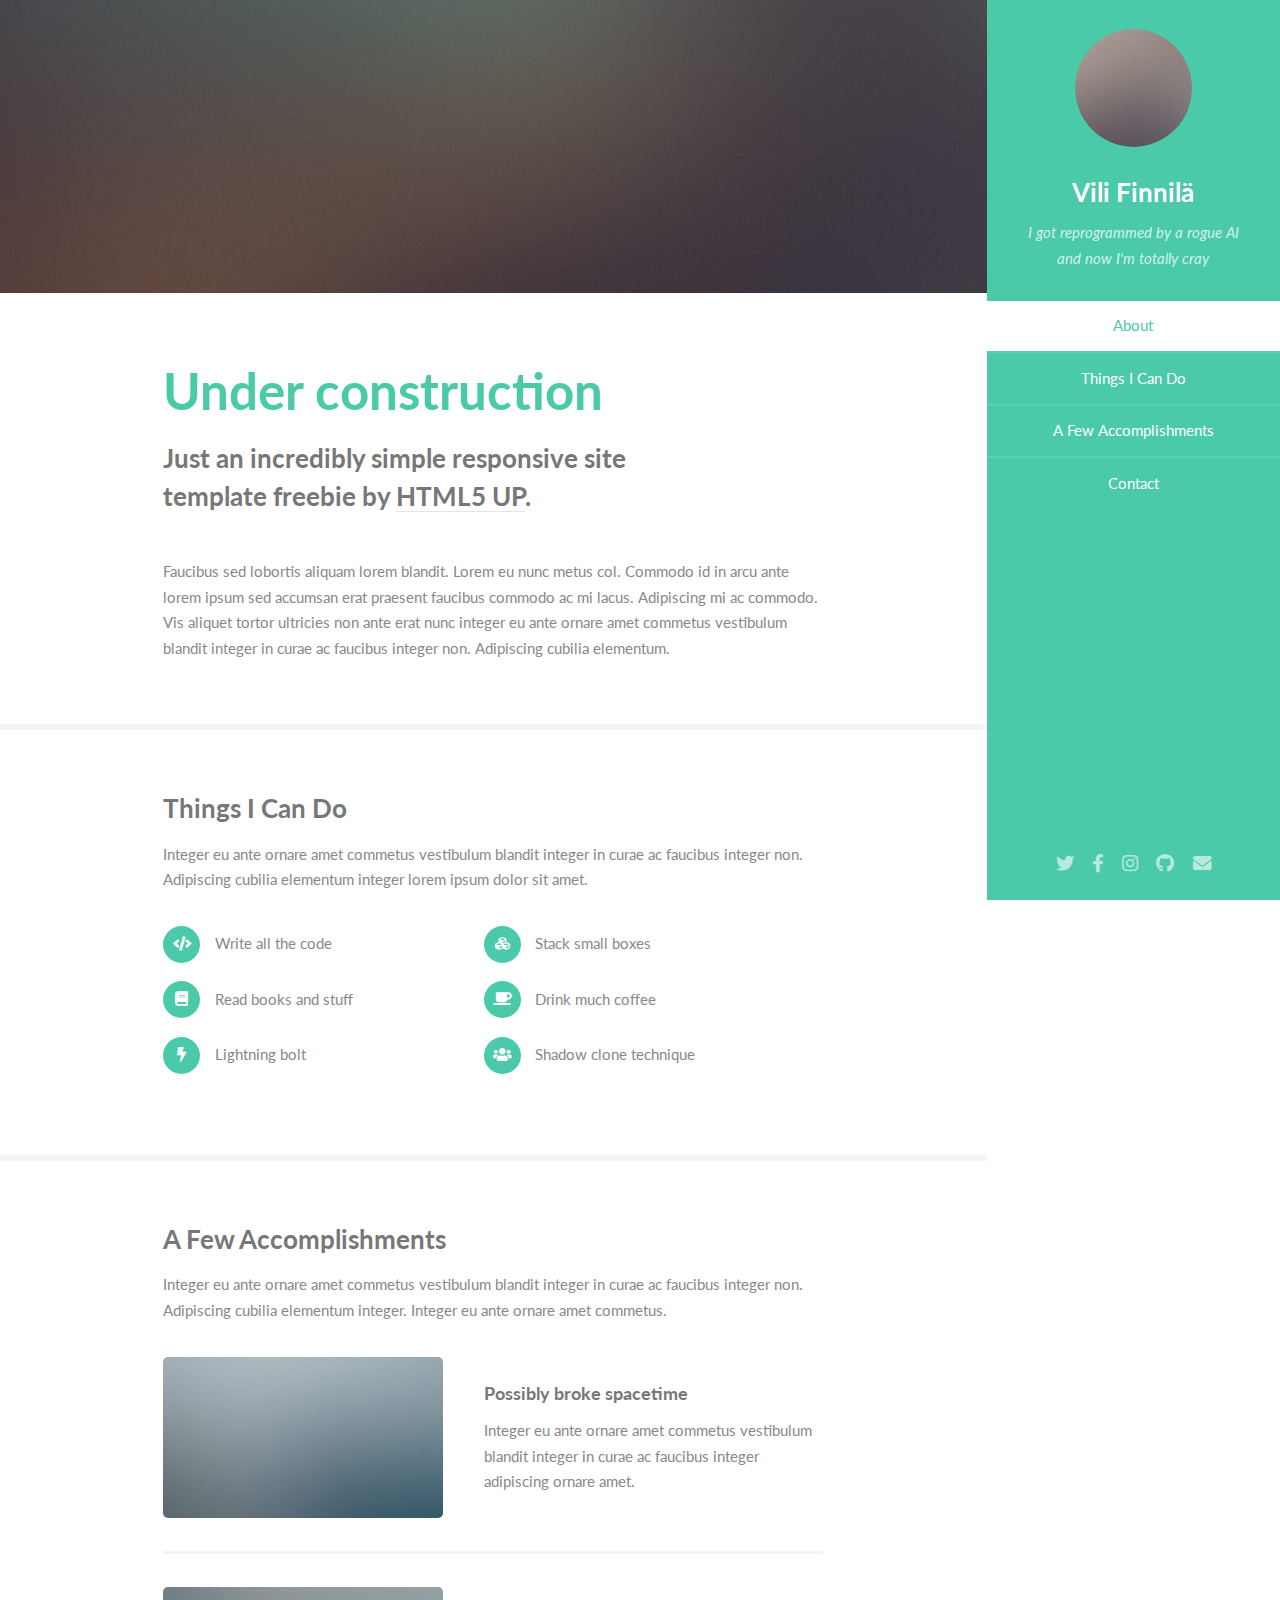
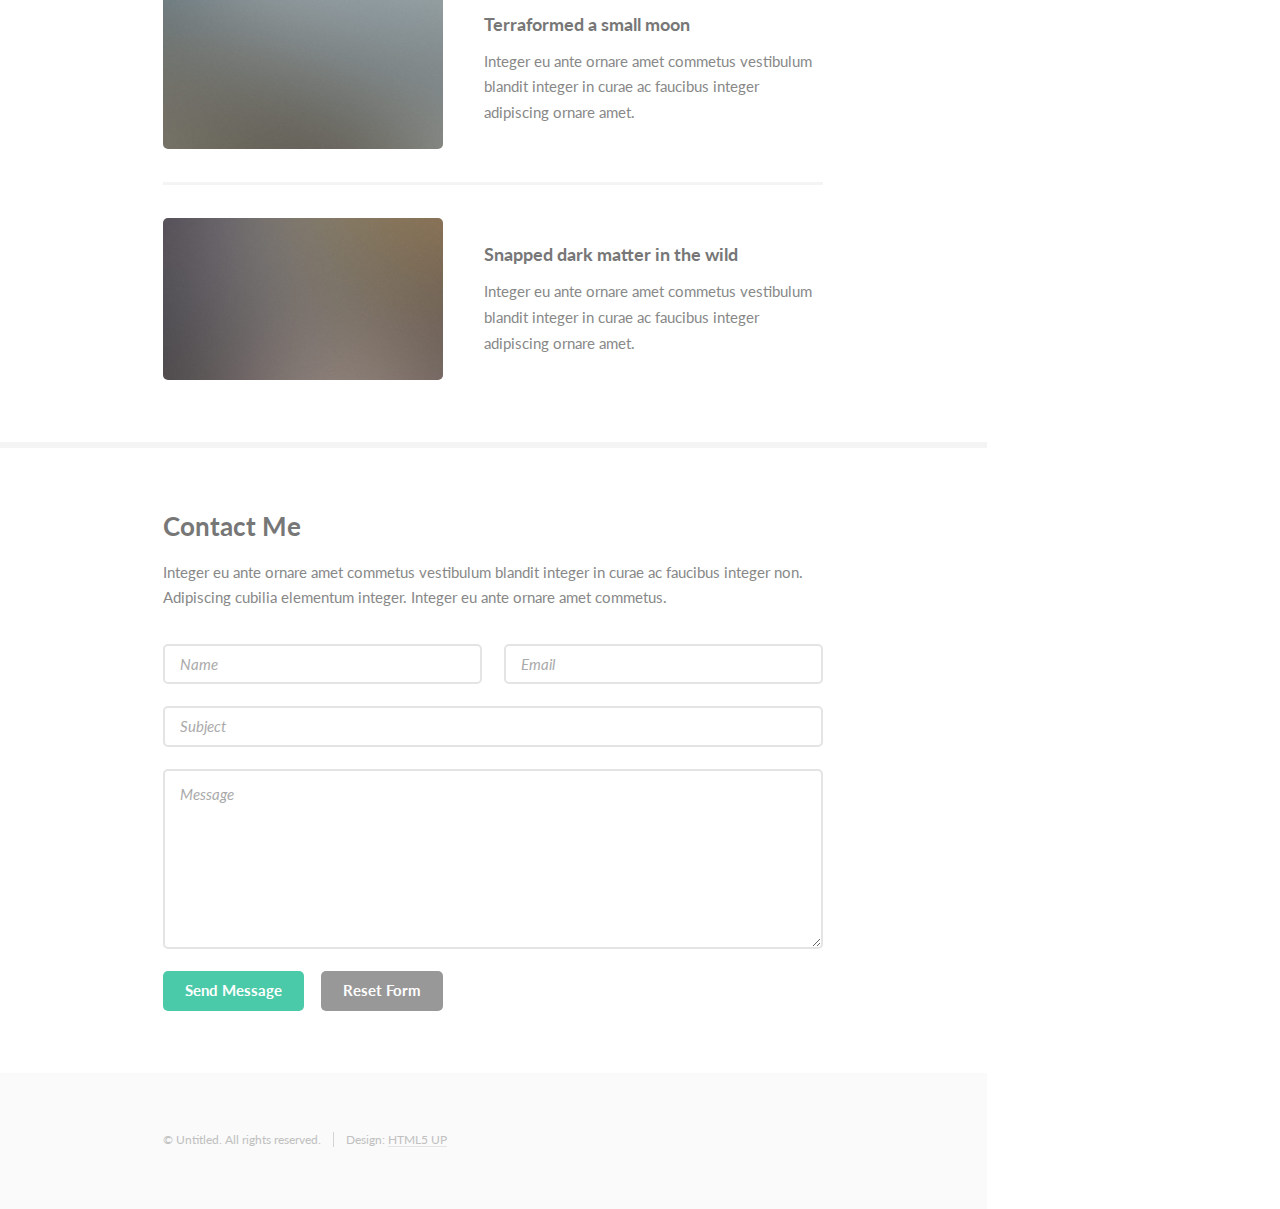
<file: html5up-read-only/index.html>
<!DOCTYPE HTML>
<!--
	Read Only by HTML5 UP
	html5up.net | @ajlkn
	Free for personal and commercial use under the CCA 3.0 license (html5up.net/license)
-->
<html>
	<head>
		<title>Under construction</title>
		<meta charset="utf-8" />
		<meta name="viewport" content="width=device-width, initial-scale=1, user-scalable=no" />
		<link rel="stylesheet" href="assets/css/main.css" />
	</head>
	<body class="is-preload">

		<!-- Header -->
			<section id="header">
				<header>
					<span class="image avatar"><img src="images/avatar.jpg" alt="" /></span>
					<h1 id="logo"><a href="#">Vili Finnilä</a></h1>
					<p>I got reprogrammed by a rogue AI<br />
					and now I'm totally cray</p>
				</header>
				<nav id="nav">
					<ul>
						<li><a href="#one" class="active">About</a></li>
						<li><a href="#two">Things I Can Do</a></li>
						<li><a href="#three">A Few Accomplishments</a></li>
						<li><a href="#four">Contact</a></li>
					</ul>
				</nav>
				<footer>
					<ul class="icons">
						<li><a href="#" class="icon brands fa-twitter"><span class="label">Twitter</span></a></li>
						<li><a href="#" class="icon brands fa-facebook-f"><span class="label">Facebook</span></a></li>
						<li><a href="#" class="icon brands fa-instagram"><span class="label">Instagram</span></a></li>
						<li><a href="#" class="icon brands fa-github"><span class="label">Github</span></a></li>
						<li><a href="#" class="icon solid fa-envelope"><span class="label">Email</span></a></li>
					</ul>
				</footer>
			</section>

		<!-- Wrapper -->
			<div id="wrapper">

				<!-- Main -->
					<div id="main">

						<!-- One -->
							<section id="one">
								<div class="image main" data-position="center">
									<img src="images/banner.jpg" alt="" />
								</div>
								<div class="container">
									<header class="major">
										<h2>Under construction</h2>
										<p>Just an incredibly simple responsive site<br />
										template freebie by <a href="http://html5up.net">HTML5 UP</a>.</p>
									</header>
									<p>Faucibus sed lobortis aliquam lorem blandit. Lorem eu nunc metus col. Commodo id in arcu ante lorem ipsum sed accumsan erat praesent faucibus commodo ac mi lacus. Adipiscing mi ac commodo. Vis aliquet tortor ultricies non ante erat nunc integer eu ante ornare amet commetus vestibulum blandit integer in curae ac faucibus integer non. Adipiscing cubilia elementum.</p>
								</div>
							</section>

						<!-- Two -->
							<section id="two">
								<div class="container">
									<h3>Things I Can Do</h3>
									<p>Integer eu ante ornare amet commetus vestibulum blandit integer in curae ac faucibus integer non. Adipiscing cubilia elementum integer lorem ipsum dolor sit amet.</p>
									<ul class="feature-icons">
										<li class="icon solid fa-code">Write all the code</li>
										<li class="icon solid fa-cubes">Stack small boxes</li>
										<li class="icon solid fa-book">Read books and stuff</li>
										<li class="icon solid fa-coffee">Drink much coffee</li>
										<li class="icon solid fa-bolt">Lightning bolt</li>
										<li class="icon solid fa-users">Shadow clone technique</li>
									</ul>
								</div>
							</section>

						<!-- Three -->
							<section id="three">
								<div class="container">
									<h3>A Few Accomplishments</h3>
									<p>Integer eu ante ornare amet commetus vestibulum blandit integer in curae ac faucibus integer non. Adipiscing cubilia elementum integer. Integer eu ante ornare amet commetus.</p>
									<div class="features">
										<article>
											<a href="#" class="image"><img src="images/pic01.jpg" alt="" /></a>
											<div class="inner">
												<h4>Possibly broke spacetime</h4>
												<p>Integer eu ante ornare amet commetus vestibulum blandit integer in curae ac faucibus integer adipiscing ornare amet.</p>
											</div>
										</article>
										<article>
											<a href="#" class="image"><img src="images/pic02.jpg" alt="" /></a>
											<div class="inner">
												<h4>Terraformed a small moon</h4>
												<p>Integer eu ante ornare amet commetus vestibulum blandit integer in curae ac faucibus integer adipiscing ornare amet.</p>
											</div>
										</article>
										<article>
											<a href="#" class="image"><img src="images/pic03.jpg" alt="" /></a>
											<div class="inner">
												<h4>Snapped dark matter in the wild</h4>
												<p>Integer eu ante ornare amet commetus vestibulum blandit integer in curae ac faucibus integer adipiscing ornare amet.</p>
											</div>
										</article>
									</div>
								</div>
							</section>

						<!-- Four -->
							<section id="four">
								<div class="container">
									<h3>Contact Me</h3>
									<p>Integer eu ante ornare amet commetus vestibulum blandit integer in curae ac faucibus integer non. Adipiscing cubilia elementum integer. Integer eu ante ornare amet commetus.</p>
									<form method="post" action="#">
										<div class="row gtr-uniform">
											<div class="col-6 col-12-xsmall"><input type="text" name="name" id="name" placeholder="Name" /></div>
											<div class="col-6 col-12-xsmall"><input type="email" name="email" id="email" placeholder="Email" /></div>
											<div class="col-12"><input type="text" name="subject" id="subject" placeholder="Subject" /></div>
											<div class="col-12"><textarea name="message" id="message" placeholder="Message" rows="6"></textarea></div>
											<div class="col-12">
												<ul class="actions">
													<li><input type="submit" class="primary" value="Send Message" /></li>
													<li><input type="reset" value="Reset Form" /></li>
												</ul>
											</div>
										</div>
									</form>
								</div>
							</section>

						<!-- Five -->
						<!--
							<section id="five">
								<div class="container">
									<h3>Elements</h3>

									<section>
										<h4>Text</h4>
										<p>This is <b>bold</b> and this is <strong>strong</strong>. This is <i>italic</i> and this is <em>emphasized</em>.
										This is <sup>superscript</sup> text and this is <sub>subscript</sub> text.
										This is <u>underlined</u> and this is code: <code>for (;;) { ... }</code>. Finally, <a href="#">this is a link</a>.</p>
										<hr />
										<header>
											<h4>Heading with a Subtitle</h4>
											<p>Lorem ipsum dolor sit amet nullam id egestas urna aliquam</p>
										</header>
										<p>Nunc lacinia ante nunc ac lobortis. Interdum adipiscing gravida odio porttitor sem non mi integer non faucibus ornare mi ut ante amet placerat aliquet. Volutpat eu sed ante lacinia sapien lorem accumsan varius montes viverra nibh in adipiscing blandit tempus accumsan.</p>
										<header>
											<h5>Heading with a Subtitle</h5>
											<p>Lorem ipsum dolor sit amet nullam id egestas urna aliquam</p>
										</header>
										<p>Nunc lacinia ante nunc ac lobortis. Interdum adipiscing gravida odio porttitor sem non mi integer non faucibus ornare mi ut ante amet placerat aliquet. Volutpat eu sed ante lacinia sapien lorem accumsan varius montes viverra nibh in adipiscing blandit tempus accumsan.</p>
										<hr />
										<h2>Heading Level 2</h2>
										<h3>Heading Level 3</h3>
										<h4>Heading Level 4</h4>
										<h5>Heading Level 5</h5>
										<h6>Heading Level 6</h6>
										<hr />
										<h5>Blockquote</h5>
										<blockquote>Fringilla nisl. Donec accumsan interdum nisi, quis tincidunt felis sagittis eget tempus euismod. Vestibulum ante ipsum primis in faucibus vestibulum. Blandit adipiscing eu felis iaculis volutpat ac adipiscing accumsan faucibus. Vestibulum ante ipsum primis in faucibus lorem ipsum dolor sit amet nullam adipiscing eu felis.</blockquote>
										<h5>Preformatted</h5>
										<pre><code>i = 0;

while (!deck.isInOrder()) {
    print 'Iteration ' + i;
    deck.shuffle();
    i++;
}

print 'It took ' + i + ' iterations to sort the deck.';</code></pre>
									</section>

									<section>
										<h4>Lists</h4>
										<div class="row">
											<div class="col-6 col-12-xsmall">
												<h5>Unordered</h5>
												<ul>
													<li>Dolor pulvinar etiam magna etiam.</li>
													<li>Sagittis adipiscing lorem eleifend.</li>
													<li>Felis enim feugiat dolore viverra.</li>
												</ul>
												<h5>Alternate</h5>
												<ul class="alt">
													<li>Dolor pulvinar etiam magna etiam.</li>
													<li>Sagittis adipiscing lorem eleifend.</li>
													<li>Felis enim feugiat dolore viverra.</li>
												</ul>
											</div>
											<div class="col-6 col-12-xsmall">
												<h5>Ordered</h5>
												<ol>
													<li>Dolor pulvinar etiam magna etiam.</li>
													<li>Etiam vel felis at lorem sed viverra.</li>
													<li>Felis enim feugiat dolore viverra.</li>
													<li>Dolor pulvinar etiam magna etiam.</li>
													<li>Etiam vel felis at lorem sed viverra.</li>
													<li>Felis enim feugiat dolore viverra.</li>
												</ol>
												<h5>Icons</h5>
												<ul class="icons">
													<li><a href="#" class="icon brands fa-twitter"><span class="label">Twitter</span></a></li>
													<li><a href="#" class="icon brands fa-facebook-f"><span class="label">Facebook</span></a></li>
													<li><a href="#" class="icon brands fa-instagram"><span class="label">Instagram</span></a></li>
													<li><a href="#" class="icon brands fa-github"><span class="label">Github</span></a></li>
													<li><a href="#" class="icon brands fa-dribbble"><span class="label">Dribbble</span></a></li>
													<li><a href="#" class="icon brands fa-tumblr"><span class="label">Tumblr</span></a></li>
												</ul>
											</div>
										</div>
										<h5>Actions</h5>
										<ul class="actions">
											<li><a href="#" class="button primary">Default</a></li>
											<li><a href="#" class="button">Default</a></li>
											<li><a href="#" class="button alt">Default</a></li>
										</ul>
										<ul class="actions small">
											<li><a href="#" class="button primary small">Small</a></li>
											<li><a href="#" class="button small">Small</a></li>
											<li><a href="#" class="button alt small">Small</a></li>
										</ul>
										<div class="row">
											<div class="col-3 col-6-medium col-12-xsmall">
												<ul class="actions stacked">
													<li><a href="#" class="button primary">Default</a></li>
													<li><a href="#" class="button">Default</a></li>
													<li><a href="#" class="button alt">Default</a></li>
												</ul>
											</div>
											<div class="col-3 col-6 col-12-xsmall">
												<ul class="actions stacked">
													<li><a href="#" class="button primary small">Small</a></li>
													<li><a href="#" class="button small">Small</a></li>
													<li><a href="#" class="button alt small">Small</a></li>
												</ul>
											</div>
											<div class="col-3 col-6-medium col-12-xsmall">
												<ul class="actions stacked">
													<li><a href="#" class="button primary fit">Default</a></li>
													<li><a href="#" class="button fit">Default</a></li>
													<li><a href="#" class="button alt fit">Default</a></li>
												</ul>
											</div>
											<div class="col-3 col-6-medium col-12-xsmall">
												<ul class="actions stacked">
													<li><a href="#" class="button primary small fit">Small</a></li>
													<li><a href="#" class="button small fit">Small</a></li>
													<li><a href="#" class="button alt small fit">Small</a></li>
												</ul>
											</div>
										</div>
									</section>

									<section>
										<h4>Table</h4>
										<h5>Default</h5>
										<div class="table-wrapper">
											<table>
												<thead>
													<tr>
														<th>Name</th>
														<th>Description</th>
														<th>Price</th>
													</tr>
												</thead>
												<tbody>
													<tr>
														<td>Item One</td>
														<td>Ante turpis integer aliquet porttitor.</td>
														<td>29.99</td>
													</tr>
													<tr>
														<td>Item Two</td>
														<td>Vis ac commodo adipiscing arcu aliquet.</td>
														<td>19.99</td>
													</tr>
													<tr>
														<td>Item Three</td>
														<td> Morbi faucibus arcu accumsan lorem.</td>
														<td>29.99</td>
													</tr>
													<tr>
														<td>Item Four</td>
														<td>Vitae integer tempus condimentum.</td>
														<td>19.99</td>
													</tr>
													<tr>
														<td>Item Five</td>
														<td>Ante turpis integer aliquet porttitor.</td>
														<td>29.99</td>
													</tr>
												</tbody>
												<tfoot>
													<tr>
														<td colspan="2"></td>
														<td>100.00</td>
													</tr>
												</tfoot>
											</table>
										</div>

										<h5>Alternate</h5>
										<div class="table-wrapper">
											<table class="alt">
												<thead>
													<tr>
														<th>Name</th>
														<th>Description</th>
														<th>Price</th>
													</tr>
												</thead>
												<tbody>
													<tr>
														<td>Item One</td>
														<td>Ante turpis integer aliquet porttitor.</td>
														<td>29.99</td>
													</tr>
													<tr>
														<td>Item Two</td>
														<td>Vis ac commodo adipiscing arcu aliquet.</td>
														<td>19.99</td>
													</tr>
													<tr>
														<td>Item Three</td>
														<td> Morbi faucibus arcu accumsan lorem.</td>
														<td>29.99</td>
													</tr>
													<tr>
														<td>Item Four</td>
														<td>Vitae integer tempus condimentum.</td>
														<td>19.99</td>
													</tr>
													<tr>
														<td>Item Five</td>
														<td>Ante turpis integer aliquet porttitor.</td>
														<td>29.99</td>
													</tr>
												</tbody>
												<tfoot>
													<tr>
														<td colspan="2"></td>
														<td>100.00</td>
													</tr>
												</tfoot>
											</table>
										</div>
									</section>

									<section>
										<h4>Buttons</h4>
										<ul class="actions">
											<li><a href="#" class="button primary">Primary</a></li>
											<li><a href="#" class="button">Default</a></li>
											<li><a href="#" class="button alt">Alternate</a></li>
										</ul>
										<ul class="actions">
											<li><a href="#" class="button primary large">Large</a></li>
											<li><a href="#" class="button">Default</a></li>
											<li><a href="#" class="button alt small">Small</a></li>
										</ul>
										<ul class="actions fit">
											<li><a href="#" class="button primary fit">Fit</a></li>
											<li><a href="#" class="button fit">Fit</a></li>
											<li><a href="#" class="button alt fit">Fit</a></li>
										</ul>
										<ul class="actions fit small">
											<li><a href="#" class="button primary fit small">Fit + Small</a></li>
											<li><a href="#" class="button fit small">Fit + Small</a></li>
											<li><a href="#" class="button alt fit small">Fit + Small</a></li>
										</ul>
										<ul class="actions">
											<li><a href="#" class="button primary icon solid fa-download">Icon</a></li>
											<li><a href="#" class="button icon solid fa-download">Icon</a></li>
											<li><a href="#" class="button alt icon solid fa-check">Icon</a></li>
										</ul>
										<ul class="actions">
											<li><span class="button primary disabled">Primary</span></li>
											<li><span class="button disabled">Default</span></li>
											<li><span class="button alt disabled">Alternate</span></li>
										</ul>
									</section>

									<section>
										<h4>Form</h4>
										<form method="post" action="#">
											<div class="row gtr-uniform">
												<div class="col-6 col-12-xsmall">
													<input type="text" name="demo-name" id="demo-name" value="" placeholder="Name" />
												</div>
												<div class="col-6 col-12-xsmall">
													<input type="email" name="demo-email" id="demo-email" value="" placeholder="Email" />
												</div>
												<div class="col-12">
													<select name="demo-category" id="demo-category">
														<option value="">- Category -</option>
														<option value="1">Manufacturing</option>
														<option value="1">Shipping</option>
														<option value="1">Administration</option>
														<option value="1">Human Resources</option>
													</select>
												</div>
												<div class="col-4 col-12-medium">
													<input type="radio" id="demo-priority-low" name="demo-priority" checked>
													<label for="demo-priority-low">Low Priority</label>
												</div>
												<div class="col-4 col-12-medium">
													<input type="radio" id="demo-priority-normal" name="demo-priority">
													<label for="demo-priority-normal">Normal Priority</label>
												</div>
												<div class="col-4 col-12-medium">
													<input type="radio" id="demo-priority-high" name="demo-priority">
													<label for="demo-priority-high">High Priority</label>
												</div>
												<div class="col-6 col-12-medium">
													<input type="checkbox" id="demo-copy" name="demo-copy">
													<label for="demo-copy">Email me a copy of this message</label>
												</div>
												<div class="col-6 col-12-medium">
													<input type="checkbox" id="demo-human" name="demo-human" checked>
													<label for="demo-human">I am a human and not a robot</label>
												</div>
												<div class="col-12">
													<textarea name="demo-message" id="demo-message" placeholder="Enter your message" rows="6"></textarea>
												</div>
												<div class="col-12">
													<ul class="actions">
														<li><input type="submit" value="Send Message" /></li>
														<li><input type="reset" value="Reset" class="alt" /></li>
													</ul>
												</div>
											</div>
										</form>
									</section>

									<section>
										<h4>Image</h4>
										<h5>Fit</h5>
										<span class="image fit"><img src="images/banner.jpg" alt="" /></span>
										<div class="box alt">
											<div class="row gtr-50 gtr-uniform">
												<div class="col-4"><span class="image fit"><img src="images/pic01.jpg" alt="" /></span></div>
												<div class="col-4"><span class="image fit"><img src="images/pic02.jpg" alt="" /></span></div>
												<div class="col-4"><span class="image fit"><img src="images/pic03.jpg" alt="" /></span></div>
												<div class="col-4"><span class="image fit"><img src="images/pic02.jpg" alt="" /></span></div>
												<div class="col-4"><span class="image fit"><img src="images/pic03.jpg" alt="" /></span></div>
												<div class="col-4"><span class="image fit"><img src="images/pic01.jpg" alt="" /></span></div>
												<div class="col-4"><span class="image fit"><img src="images/pic03.jpg" alt="" /></span></div>
												<div class="col-4"><span class="image fit"><img src="images/pic01.jpg" alt="" /></span></div>
												<div class="col-4"><span class="image fit"><img src="images/pic02.jpg" alt="" /></span></div>
											</div>
										</div>
										<h5>Left &amp; Right</h5>
										<p><span class="image left"><img src="images/avatar.jpg" alt="" /></span>Fringilla nisl. Donec accumsan interdum nisi, quis tincidunt felis sagittis eget. tempus euismod. Vestibulum ante ipsum primis in faucibus vestibulum. Blandit adipiscing eu felis iaculis volutpat ac adipiscing accumsan eu faucibus. Integer ac pellentesque praesent tincidunt felis sagittis eget. tempus euismod. Vestibulum ante ipsum primis in faucibus vestibulum. Blandit adipiscing eu felis iaculis volutpat ac adipiscing accumsan eu faucibus. Integer ac pellentesque praesent. Donec accumsan interdum nisi, quis tincidunt felis sagittis eget. tempus euismod. Vestibulum ante ipsum primis in faucibus vestibulum. Blandit adipiscing eu felis iaculis volutpat ac adipiscing accumsan eu faucibus. Integer ac pellentesque praesent tincidunt felis sagittis eget. tempus euismod. Vestibulum ante ipsum primis in faucibus vestibulum. Blandit adipiscing eu felis iaculis volutpat ac adipiscing accumsan eu faucibus. Integer ac pellentesque praesent.</p>
										<p><span class="image right"><img src="images/avatar.jpg" alt="" /></span>Fringilla nisl. Donec accumsan interdum nisi, quis tincidunt felis sagittis eget. tempus euismod. Vestibulum ante ipsum primis in faucibus vestibulum. Blandit adipiscing eu felis iaculis volutpat ac adipiscing accumsan eu faucibus. Integer ac pellentesque praesent tincidunt felis sagittis eget. tempus euismod. Vestibulum ante ipsum primis in faucibus vestibulum. Blandit adipiscing eu felis iaculis volutpat ac adipiscing accumsan eu faucibus. Integer ac pellentesque praesent. Donec accumsan interdum nisi, quis tincidunt felis sagittis eget. tempus euismod. Vestibulum ante ipsum primis in faucibus vestibulum. Blandit adipiscing eu felis iaculis volutpat ac adipiscing accumsan eu faucibus. Integer ac pellentesque praesent tincidunt felis sagittis eget. tempus euismod. Vestibulum ante ipsum primis in faucibus vestibulum. Blandit adipiscing eu felis iaculis volutpat ac adipiscing accumsan eu faucibus. Integer ac pellentesque praesent.</p>
									</section>

								</div>
							</section>
						-->

					</div>

				<!-- Footer -->
					<section id="footer">
						<div class="container">
							<ul class="copyright">
								<li>&copy; Untitled. All rights reserved.</li><li>Design: <a href="http://html5up.net">HTML5 UP</a></li>
							</ul>
						</div>
					</section>

			</div>

		<!-- Scripts -->
			<script src="assets/js/jquery.min.js"></script>
			<script src="assets/js/jquery.scrollex.min.js"></script>
			<script src="assets/js/jquery.scrolly.min.js"></script>
			<script src="assets/js/browser.min.js"></script>
			<script src="assets/js/breakpoints.min.js"></script>
			<script src="assets/js/util.js"></script>
			<script src="assets/js/main.js"></script>

	</body>
</html>
</file>
<file: html5up-read-only/assets/css/main.css>
@import url("fontawesome-all.min.css");
@import url("https://fonts.googleapis.com/css?family=Lato:400,400italic,700,700italic|Source+Code+Pro:400");

/*
	Read Only by HTML5 UP
	html5up.net | @ajlkn
	Free for personal and commercial use under the CCA 3.0 license (html5up.net/license)
*/

html, body, div, span, applet, object,
iframe, h1, h2, h3, h4, h5, h6, p, blockquote,
pre, a, abbr, acronym, address, big, cite,
code, del, dfn, em, img, ins, kbd, q, s, samp,
small, strike, strong, sub, sup, tt, var, b,
u, i, center, dl, dt, dd, ol, ul, li, fieldset,
form, label, legend, table, caption, tbody,
tfoot, thead, tr, th, td, article, aside,
canvas, details, embed, figure, figcaption,
footer, header, hgroup, menu, nav, output, ruby,
section, summary, time, mark, audio, video {
	margin: 0;
	padding: 0;
	border: 0;
	font-size: 100%;
	font: inherit;
	vertical-align: baseline;}

article, aside, details, figcaption, figure,
footer, header, hgroup, menu, nav, section {
	display: block;}

body {
	line-height: 1;
}

ol, ul {
	list-style: none;
}

blockquote, q {
	quotes: none;
}

	blockquote:before, blockquote:after, q:before, q:after {
		content: '';
		content: none;
	}

table {
	border-collapse: collapse;
	border-spacing: 0;
}

body {
	-webkit-text-size-adjust: none;
}

mark {
	background-color: transparent;
	color: inherit;
}

input::-moz-focus-inner {
	border: 0;
	padding: 0;
}

input, select, textarea {
	-moz-appearance: none;
	-webkit-appearance: none;
	-ms-appearance: none;
	appearance: none;
}

/* Basic */

	html {
		box-sizing: border-box;
	}

	*, *:before, *:after {
		box-sizing: inherit;
	}

	body {
		background: #fff;
	}

		body.is-preload *, body.is-preload *:before, body.is-preload *:after {
			-moz-animation: none !important;
			-webkit-animation: none !important;
			-ms-animation: none !important;
			animation: none !important;
			-moz-transition: none !important;
			-webkit-transition: none !important;
			-ms-transition: none !important;
			transition: none !important;
		}

	body, input, select, textarea {
		color: #888;
		font-family: "Lato", sans-serif;
		font-size: 16pt;
		font-weight: 400;
		line-height: 1.75em;
	}

	a {
		-moz-transition: color 0.2s ease-in-out, border-color 0.2s ease-in-out;
		-webkit-transition: color 0.2s ease-in-out, border-color 0.2s ease-in-out;
		-ms-transition: color 0.2s ease-in-out, border-color 0.2s ease-in-out;
		transition: color 0.2s ease-in-out, border-color 0.2s ease-in-out;
		border-bottom: solid 1px #e4e4e4;
		color: inherit;
		text-decoration: none;
	}

		a:hover {
			border-bottom-color: transparent;
			color: #4acaa8 !important;
		}

	strong, b {
		color: #777;
		font-weight: 700;
	}

	em, i {
		font-style: italic;
	}

	p {
		margin: 0 0 2.25em 0;
	}

	h1, h2, h3, h4, h5, h6 {
		color: #777;
		font-weight: 700;
		line-height: 1em;
		margin: 0 0 0.5625em 0;
	}

		h1 a, h2 a, h3 a, h4 a, h5 a, h6 a {
			border: 0;
			color: inherit;
			text-decoration: none;
		}

	h2 {
		font-size: 2em;
		line-height: 1.5em;
	}

	h3 {
		font-size: 1.75em;
		line-height: 1.5em;
	}

	h4 {
		font-size: 1.25em;
		line-height: 1.5em;
	}

	h5 {
		font-size: 0.9em;
		line-height: 1.5em;
	}

	h6 {
		font-size: 0.7em;
		line-height: 1.5em;
	}

	sub {
		font-size: 0.8em;
		position: relative;
		top: 0.5em;
	}

	sup {
		font-size: 0.8em;
		position: relative;
		top: -0.5em;
	}

	hr {
		border: 0;
		border-bottom: solid 2px #f4f4f4;
		margin: 2.25em 0;
	}

		hr.major {
			margin: 3.375em 0;
		}

	blockquote {
		border-left: solid 8px #e4e4e4;
		font-style: italic;
		margin: 0 0 2.25em 0;
		padding: 0.5em 0 0.5em 2em;
	}

	code {
		background: #555;
		border-radius: 5px;
		color: #fff;
		font-family: "Source Code Pro", monospace;
		font-size: 0.9em;
		margin: 0 0.25em;
		padding: 0.25em 0.65em;
	}

	pre {
		font-family: "Source Code Pro", monospace;
		font-size: 0.9em;
		margin: 0 0 2.25em 0;
	}

		pre code {
			-webkit-overflow-scrolling: touch;
			display: block;
			line-height: 1.5em;
			overflow-x: auto;
			padding: 1em 1.5em;
		}

	.align-left {
		text-align: left;
	}

	.align-center {
		text-align: center;
	}

	.align-right {
		text-align: right;
	}

/* Row */

	.row {
		display: flex;
		flex-wrap: wrap;
		box-sizing: border-box;
		align-items: stretch;
	}

		.row > * {
			box-sizing: border-box;
		}

		.row.gtr-uniform > * > :last-child {
			margin-bottom: 0;
		}

		.row.aln-left {
			justify-content: flex-start;
		}

		.row.aln-center {
			justify-content: center;
		}

		.row.aln-right {
			justify-content: flex-end;
		}

		.row.aln-top {
			align-items: flex-start;
		}

		.row.aln-middle {
			align-items: center;
		}

		.row.aln-bottom {
			align-items: flex-end;
		}

		.row > .imp {
			order: -1;
		}

		.row > .col-1 {
			width: 8.33333%;
		}

		.row > .off-1 {
			margin-left: 8.33333%;
		}

		.row > .col-2 {
			width: 16.66667%;
		}

		.row > .off-2 {
			margin-left: 16.66667%;
		}

		.row > .col-3 {
			width: 25%;
		}

		.row > .off-3 {
			margin-left: 25%;
		}

		.row > .col-4 {
			width: 33.33333%;
		}

		.row > .off-4 {
			margin-left: 33.33333%;
		}

		.row > .col-5 {
			width: 41.66667%;
		}

		.row > .off-5 {
			margin-left: 41.66667%;
		}

		.row > .col-6 {
			width: 50%;
		}

		.row > .off-6 {
			margin-left: 50%;
		}

		.row > .col-7 {
			width: 58.33333%;
		}

		.row > .off-7 {
			margin-left: 58.33333%;
		}

		.row > .col-8 {
			width: 66.66667%;
		}

		.row > .off-8 {
			margin-left: 66.66667%;
		}

		.row > .col-9 {
			width: 75%;
		}

		.row > .off-9 {
			margin-left: 75%;
		}

		.row > .col-10 {
			width: 83.33333%;
		}

		.row > .off-10 {
			margin-left: 83.33333%;
		}

		.row > .col-11 {
			width: 91.66667%;
		}

		.row > .off-11 {
			margin-left: 91.66667%;
		}

		.row > .col-12 {
			width: 100%;
		}

		.row > .off-12 {
			margin-left: 100%;
		}

		.row.gtr-0 {
			margin-top: 0;
			margin-left: 0em;
		}

			.row.gtr-0 > * {
				padding: 0 0 0 0em;
			}

			.row.gtr-0.gtr-uniform {
				margin-top: 0em;
			}

				.row.gtr-0.gtr-uniform > * {
					padding-top: 0em;
				}

		.row.gtr-25 {
			margin-top: 0;
			margin-left: -0.5em;
		}

			.row.gtr-25 > * {
				padding: 0 0 0 0.5em;
			}

			.row.gtr-25.gtr-uniform {
				margin-top: -0.5em;
			}

				.row.gtr-25.gtr-uniform > * {
					padding-top: 0.5em;
				}

		.row.gtr-50 {
			margin-top: 0;
			margin-left: -1em;
		}

			.row.gtr-50 > * {
				padding: 0 0 0 1em;
			}

			.row.gtr-50.gtr-uniform {
				margin-top: -1em;
			}

				.row.gtr-50.gtr-uniform > * {
					padding-top: 1em;
				}

		.row {
			margin-top: 0;
			margin-left: -2em;
		}

			.row > * {
				padding: 0 0 0 2em;
			}

			.row.gtr-uniform {
				margin-top: -2em;
			}

				.row.gtr-uniform > * {
					padding-top: 2em;
				}

		.row.gtr-150 {
			margin-top: 0;
			margin-left: -3em;
		}

			.row.gtr-150 > * {
				padding: 0 0 0 3em;
			}

			.row.gtr-150.gtr-uniform {
				margin-top: -3em;
			}

				.row.gtr-150.gtr-uniform > * {
					padding-top: 3em;
				}

		.row.gtr-200 {
			margin-top: 0;
			margin-left: -4em;
		}

			.row.gtr-200 > * {
				padding: 0 0 0 4em;
			}

			.row.gtr-200.gtr-uniform {
				margin-top: -4em;
			}

				.row.gtr-200.gtr-uniform > * {
					padding-top: 4em;
				}

		@media screen and (max-width: 1680px) {

			.row {
				display: flex;
				flex-wrap: wrap;
				box-sizing: border-box;
				align-items: stretch;
			}

				.row > * {
					box-sizing: border-box;
				}

				.row.gtr-uniform > * > :last-child {
					margin-bottom: 0;
				}

				.row.aln-left {
					justify-content: flex-start;
				}

				.row.aln-center {
					justify-content: center;
				}

				.row.aln-right {
					justify-content: flex-end;
				}

				.row.aln-top {
					align-items: flex-start;
				}

				.row.aln-middle {
					align-items: center;
				}

				.row.aln-bottom {
					align-items: flex-end;
				}

				.row > .imp-xlarge {
					order: -1;
				}

				.row > .col-1-xlarge {
					width: 8.33333%;
				}

				.row > .off-1-xlarge {
					margin-left: 8.33333%;
				}

				.row > .col-2-xlarge {
					width: 16.66667%;
				}

				.row > .off-2-xlarge {
					margin-left: 16.66667%;
				}

				.row > .col-3-xlarge {
					width: 25%;
				}

				.row > .off-3-xlarge {
					margin-left: 25%;
				}

				.row > .col-4-xlarge {
					width: 33.33333%;
				}

				.row > .off-4-xlarge {
					margin-left: 33.33333%;
				}

				.row > .col-5-xlarge {
					width: 41.66667%;
				}

				.row > .off-5-xlarge {
					margin-left: 41.66667%;
				}

				.row > .col-6-xlarge {
					width: 50%;
				}

				.row > .off-6-xlarge {
					margin-left: 50%;
				}

				.row > .col-7-xlarge {
					width: 58.33333%;
				}

				.row > .off-7-xlarge {
					margin-left: 58.33333%;
				}

				.row > .col-8-xlarge {
					width: 66.66667%;
				}

				.row > .off-8-xlarge {
					margin-left: 66.66667%;
				}

				.row > .col-9-xlarge {
					width: 75%;
				}

				.row > .off-9-xlarge {
					margin-left: 75%;
				}

				.row > .col-10-xlarge {
					width: 83.33333%;
				}

				.row > .off-10-xlarge {
					margin-left: 83.33333%;
				}

				.row > .col-11-xlarge {
					width: 91.66667%;
				}

				.row > .off-11-xlarge {
					margin-left: 91.66667%;
				}

				.row > .col-12-xlarge {
					width: 100%;
				}

				.row > .off-12-xlarge {
					margin-left: 100%;
				}

				.row.gtr-0 {
					margin-top: 0;
					margin-left: 0em;
				}

					.row.gtr-0 > * {
						padding: 0 0 0 0em;
					}

					.row.gtr-0.gtr-uniform {
						margin-top: 0em;
					}

						.row.gtr-0.gtr-uniform > * {
							padding-top: 0em;
						}

				.row.gtr-25 {
					margin-top: 0;
					margin-left: -0.5em;
				}

					.row.gtr-25 > * {
						padding: 0 0 0 0.5em;
					}

					.row.gtr-25.gtr-uniform {
						margin-top: -0.5em;
					}

						.row.gtr-25.gtr-uniform > * {
							padding-top: 0.5em;
						}

				.row.gtr-50 {
					margin-top: 0;
					margin-left: -1em;
				}

					.row.gtr-50 > * {
						padding: 0 0 0 1em;
					}

					.row.gtr-50.gtr-uniform {
						margin-top: -1em;
					}

						.row.gtr-50.gtr-uniform > * {
							padding-top: 1em;
						}

				.row {
					margin-top: 0;
					margin-left: -2em;
				}

					.row > * {
						padding: 0 0 0 2em;
					}

					.row.gtr-uniform {
						margin-top: -2em;
					}

						.row.gtr-uniform > * {
							padding-top: 2em;
						}

				.row.gtr-150 {
					margin-top: 0;
					margin-left: -3em;
				}

					.row.gtr-150 > * {
						padding: 0 0 0 3em;
					}

					.row.gtr-150.gtr-uniform {
						margin-top: -3em;
					}

						.row.gtr-150.gtr-uniform > * {
							padding-top: 3em;
						}

				.row.gtr-200 {
					margin-top: 0;
					margin-left: -4em;
				}

					.row.gtr-200 > * {
						padding: 0 0 0 4em;
					}

					.row.gtr-200.gtr-uniform {
						margin-top: -4em;
					}

						.row.gtr-200.gtr-uniform > * {
							padding-top: 4em;
						}

		}

		@media screen and (max-width: 1280px) {

			.row {
				display: flex;
				flex-wrap: wrap;
				box-sizing: border-box;
				align-items: stretch;
			}

				.row > * {
					box-sizing: border-box;
				}

				.row.gtr-uniform > * > :last-child {
					margin-bottom: 0;
				}

				.row.aln-left {
					justify-content: flex-start;
				}

				.row.aln-center {
					justify-content: center;
				}

				.row.aln-right {
					justify-content: flex-end;
				}

				.row.aln-top {
					align-items: flex-start;
				}

				.row.aln-middle {
					align-items: center;
				}

				.row.aln-bottom {
					align-items: flex-end;
				}

				.row > .imp-large {
					order: -1;
				}

				.row > .col-1-large {
					width: 8.33333%;
				}

				.row > .off-1-large {
					margin-left: 8.33333%;
				}

				.row > .col-2-large {
					width: 16.66667%;
				}

				.row > .off-2-large {
					margin-left: 16.66667%;
				}

				.row > .col-3-large {
					width: 25%;
				}

				.row > .off-3-large {
					margin-left: 25%;
				}

				.row > .col-4-large {
					width: 33.33333%;
				}

				.row > .off-4-large {
					margin-left: 33.33333%;
				}

				.row > .col-5-large {
					width: 41.66667%;
				}

				.row > .off-5-large {
					margin-left: 41.66667%;
				}

				.row > .col-6-large {
					width: 50%;
				}

				.row > .off-6-large {
					margin-left: 50%;
				}

				.row > .col-7-large {
					width: 58.33333%;
				}

				.row > .off-7-large {
					margin-left: 58.33333%;
				}

				.row > .col-8-large {
					width: 66.66667%;
				}

				.row > .off-8-large {
					margin-left: 66.66667%;
				}

				.row > .col-9-large {
					width: 75%;
				}

				.row > .off-9-large {
					margin-left: 75%;
				}

				.row > .col-10-large {
					width: 83.33333%;
				}

				.row > .off-10-large {
					margin-left: 83.33333%;
				}

				.row > .col-11-large {
					width: 91.66667%;
				}

				.row > .off-11-large {
					margin-left: 91.66667%;
				}

				.row > .col-12-large {
					width: 100%;
				}

				.row > .off-12-large {
					margin-left: 100%;
				}

				.row.gtr-0 {
					margin-top: 0;
					margin-left: 0em;
				}

					.row.gtr-0 > * {
						padding: 0 0 0 0em;
					}

					.row.gtr-0.gtr-uniform {
						margin-top: 0em;
					}

						.row.gtr-0.gtr-uniform > * {
							padding-top: 0em;
						}

				.row.gtr-25 {
					margin-top: 0;
					margin-left: -0.375em;
				}

					.row.gtr-25 > * {
						padding: 0 0 0 0.375em;
					}

					.row.gtr-25.gtr-uniform {
						margin-top: -0.375em;
					}

						.row.gtr-25.gtr-uniform > * {
							padding-top: 0.375em;
						}

				.row.gtr-50 {
					margin-top: 0;
					margin-left: -0.75em;
				}

					.row.gtr-50 > * {
						padding: 0 0 0 0.75em;
					}

					.row.gtr-50.gtr-uniform {
						margin-top: -0.75em;
					}

						.row.gtr-50.gtr-uniform > * {
							padding-top: 0.75em;
						}

				.row {
					margin-top: 0;
					margin-left: -1.5em;
				}

					.row > * {
						padding: 0 0 0 1.5em;
					}

					.row.gtr-uniform {
						margin-top: -1.5em;
					}

						.row.gtr-uniform > * {
							padding-top: 1.5em;
						}

				.row.gtr-150 {
					margin-top: 0;
					margin-left: -2.25em;
				}

					.row.gtr-150 > * {
						padding: 0 0 0 2.25em;
					}

					.row.gtr-150.gtr-uniform {
						margin-top: -2.25em;
					}

						.row.gtr-150.gtr-uniform > * {
							padding-top: 2.25em;
						}

				.row.gtr-200 {
					margin-top: 0;
					margin-left: -3em;
				}

					.row.gtr-200 > * {
						padding: 0 0 0 3em;
					}

					.row.gtr-200.gtr-uniform {
						margin-top: -3em;
					}

						.row.gtr-200.gtr-uniform > * {
							padding-top: 3em;
						}

		}

		@media screen and (max-width: 1024px) {

			.row {
				display: flex;
				flex-wrap: wrap;
				box-sizing: border-box;
				align-items: stretch;
			}

				.row > * {
					box-sizing: border-box;
				}

				.row.gtr-uniform > * > :last-child {
					margin-bottom: 0;
				}

				.row.aln-left {
					justify-content: flex-start;
				}

				.row.aln-center {
					justify-content: center;
				}

				.row.aln-right {
					justify-content: flex-end;
				}

				.row.aln-top {
					align-items: flex-start;
				}

				.row.aln-middle {
					align-items: center;
				}

				.row.aln-bottom {
					align-items: flex-end;
				}

				.row > .imp-medium {
					order: -1;
				}

				.row > .col-1-medium {
					width: 8.33333%;
				}

				.row > .off-1-medium {
					margin-left: 8.33333%;
				}

				.row > .col-2-medium {
					width: 16.66667%;
				}

				.row > .off-2-medium {
					margin-left: 16.66667%;
				}

				.row > .col-3-medium {
					width: 25%;
				}

				.row > .off-3-medium {
					margin-left: 25%;
				}

				.row > .col-4-medium {
					width: 33.33333%;
				}

				.row > .off-4-medium {
					margin-left: 33.33333%;
				}

				.row > .col-5-medium {
					width: 41.66667%;
				}

				.row > .off-5-medium {
					margin-left: 41.66667%;
				}

				.row > .col-6-medium {
					width: 50%;
				}

				.row > .off-6-medium {
					margin-left: 50%;
				}

				.row > .col-7-medium {
					width: 58.33333%;
				}

				.row > .off-7-medium {
					margin-left: 58.33333%;
				}

				.row > .col-8-medium {
					width: 66.66667%;
				}

				.row > .off-8-medium {
					margin-left: 66.66667%;
				}

				.row > .col-9-medium {
					width: 75%;
				}

				.row > .off-9-medium {
					margin-left: 75%;
				}

				.row > .col-10-medium {
					width: 83.33333%;
				}

				.row > .off-10-medium {
					margin-left: 83.33333%;
				}

				.row > .col-11-medium {
					width: 91.66667%;
				}

				.row > .off-11-medium {
					margin-left: 91.66667%;
				}

				.row > .col-12-medium {
					width: 100%;
				}

				.row > .off-12-medium {
					margin-left: 100%;
				}

				.row.gtr-0 {
					margin-top: 0;
					margin-left: 0em;
				}

					.row.gtr-0 > * {
						padding: 0 0 0 0em;
					}

					.row.gtr-0.gtr-uniform {
						margin-top: 0em;
					}

						.row.gtr-0.gtr-uniform > * {
							padding-top: 0em;
						}

				.row.gtr-25 {
					margin-top: 0;
					margin-left: -0.375em;
				}

					.row.gtr-25 > * {
						padding: 0 0 0 0.375em;
					}

					.row.gtr-25.gtr-uniform {
						margin-top: -0.375em;
					}

						.row.gtr-25.gtr-uniform > * {
							padding-top: 0.375em;
						}

				.row.gtr-50 {
					margin-top: 0;
					margin-left: -0.75em;
				}

					.row.gtr-50 > * {
						padding: 0 0 0 0.75em;
					}

					.row.gtr-50.gtr-uniform {
						margin-top: -0.75em;
					}

						.row.gtr-50.gtr-uniform > * {
							padding-top: 0.75em;
						}

				.row {
					margin-top: 0;
					margin-left: -1.5em;
				}

					.row > * {
						padding: 0 0 0 1.5em;
					}

					.row.gtr-uniform {
						margin-top: -1.5em;
					}

						.row.gtr-uniform > * {
							padding-top: 1.5em;
						}

				.row.gtr-150 {
					margin-top: 0;
					margin-left: -2.25em;
				}

					.row.gtr-150 > * {
						padding: 0 0 0 2.25em;
					}

					.row.gtr-150.gtr-uniform {
						margin-top: -2.25em;
					}

						.row.gtr-150.gtr-uniform > * {
							padding-top: 2.25em;
						}

				.row.gtr-200 {
					margin-top: 0;
					margin-left: -3em;
				}

					.row.gtr-200 > * {
						padding: 0 0 0 3em;
					}

					.row.gtr-200.gtr-uniform {
						margin-top: -3em;
					}

						.row.gtr-200.gtr-uniform > * {
							padding-top: 3em;
						}

		}

		@media screen and (max-width: 736px) {

			.row {
				display: flex;
				flex-wrap: wrap;
				box-sizing: border-box;
				align-items: stretch;
			}

				.row > * {
					box-sizing: border-box;
				}

				.row.gtr-uniform > * > :last-child {
					margin-bottom: 0;
				}

				.row.aln-left {
					justify-content: flex-start;
				}

				.row.aln-center {
					justify-content: center;
				}

				.row.aln-right {
					justify-content: flex-end;
				}

				.row.aln-top {
					align-items: flex-start;
				}

				.row.aln-middle {
					align-items: center;
				}

				.row.aln-bottom {
					align-items: flex-end;
				}

				.row > .imp-small {
					order: -1;
				}

				.row > .col-1-small {
					width: 8.33333%;
				}

				.row > .off-1-small {
					margin-left: 8.33333%;
				}

				.row > .col-2-small {
					width: 16.66667%;
				}

				.row > .off-2-small {
					margin-left: 16.66667%;
				}

				.row > .col-3-small {
					width: 25%;
				}

				.row > .off-3-small {
					margin-left: 25%;
				}

				.row > .col-4-small {
					width: 33.33333%;
				}

				.row > .off-4-small {
					margin-left: 33.33333%;
				}

				.row > .col-5-small {
					width: 41.66667%;
				}

				.row > .off-5-small {
					margin-left: 41.66667%;
				}

				.row > .col-6-small {
					width: 50%;
				}

				.row > .off-6-small {
					margin-left: 50%;
				}

				.row > .col-7-small {
					width: 58.33333%;
				}

				.row > .off-7-small {
					margin-left: 58.33333%;
				}

				.row > .col-8-small {
					width: 66.66667%;
				}

				.row > .off-8-small {
					margin-left: 66.66667%;
				}

				.row > .col-9-small {
					width: 75%;
				}

				.row > .off-9-small {
					margin-left: 75%;
				}

				.row > .col-10-small {
					width: 83.33333%;
				}

				.row > .off-10-small {
					margin-left: 83.33333%;
				}

				.row > .col-11-small {
					width: 91.66667%;
				}

				.row > .off-11-small {
					margin-left: 91.66667%;
				}

				.row > .col-12-small {
					width: 100%;
				}

				.row > .off-12-small {
					margin-left: 100%;
				}

				.row.gtr-0 {
					margin-top: 0;
					margin-left: 0em;
				}

					.row.gtr-0 > * {
						padding: 0 0 0 0em;
					}

					.row.gtr-0.gtr-uniform {
						margin-top: 0em;
					}

						.row.gtr-0.gtr-uniform > * {
							padding-top: 0em;
						}

				.row.gtr-25 {
					margin-top: 0;
					margin-left: -0.3125em;
				}

					.row.gtr-25 > * {
						padding: 0 0 0 0.3125em;
					}

					.row.gtr-25.gtr-uniform {
						margin-top: -0.3125em;
					}

						.row.gtr-25.gtr-uniform > * {
							padding-top: 0.3125em;
						}

				.row.gtr-50 {
					margin-top: 0;
					margin-left: -0.625em;
				}

					.row.gtr-50 > * {
						padding: 0 0 0 0.625em;
					}

					.row.gtr-50.gtr-uniform {
						margin-top: -0.625em;
					}

						.row.gtr-50.gtr-uniform > * {
							padding-top: 0.625em;
						}

				.row {
					margin-top: 0;
					margin-left: -1.25em;
				}

					.row > * {
						padding: 0 0 0 1.25em;
					}

					.row.gtr-uniform {
						margin-top: -1.25em;
					}

						.row.gtr-uniform > * {
							padding-top: 1.25em;
						}

				.row.gtr-150 {
					margin-top: 0;
					margin-left: -1.875em;
				}

					.row.gtr-150 > * {
						padding: 0 0 0 1.875em;
					}

					.row.gtr-150.gtr-uniform {
						margin-top: -1.875em;
					}

						.row.gtr-150.gtr-uniform > * {
							padding-top: 1.875em;
						}

				.row.gtr-200 {
					margin-top: 0;
					margin-left: -2.5em;
				}

					.row.gtr-200 > * {
						padding: 0 0 0 2.5em;
					}

					.row.gtr-200.gtr-uniform {
						margin-top: -2.5em;
					}

						.row.gtr-200.gtr-uniform > * {
							padding-top: 2.5em;
						}

		}

		@media screen and (max-width: 480px) {

			.row {
				display: flex;
				flex-wrap: wrap;
				box-sizing: border-box;
				align-items: stretch;
			}

				.row > * {
					box-sizing: border-box;
				}

				.row.gtr-uniform > * > :last-child {
					margin-bottom: 0;
				}

				.row.aln-left {
					justify-content: flex-start;
				}

				.row.aln-center {
					justify-content: center;
				}

				.row.aln-right {
					justify-content: flex-end;
				}

				.row.aln-top {
					align-items: flex-start;
				}

				.row.aln-middle {
					align-items: center;
				}

				.row.aln-bottom {
					align-items: flex-end;
				}

				.row > .imp-xsmall {
					order: -1;
				}

				.row > .col-1-xsmall {
					width: 8.33333%;
				}

				.row > .off-1-xsmall {
					margin-left: 8.33333%;
				}

				.row > .col-2-xsmall {
					width: 16.66667%;
				}

				.row > .off-2-xsmall {
					margin-left: 16.66667%;
				}

				.row > .col-3-xsmall {
					width: 25%;
				}

				.row > .off-3-xsmall {
					margin-left: 25%;
				}

				.row > .col-4-xsmall {
					width: 33.33333%;
				}

				.row > .off-4-xsmall {
					margin-left: 33.33333%;
				}

				.row > .col-5-xsmall {
					width: 41.66667%;
				}

				.row > .off-5-xsmall {
					margin-left: 41.66667%;
				}

				.row > .col-6-xsmall {
					width: 50%;
				}

				.row > .off-6-xsmall {
					margin-left: 50%;
				}

				.row > .col-7-xsmall {
					width: 58.33333%;
				}

				.row > .off-7-xsmall {
					margin-left: 58.33333%;
				}

				.row > .col-8-xsmall {
					width: 66.66667%;
				}

				.row > .off-8-xsmall {
					margin-left: 66.66667%;
				}

				.row > .col-9-xsmall {
					width: 75%;
				}

				.row > .off-9-xsmall {
					margin-left: 75%;
				}

				.row > .col-10-xsmall {
					width: 83.33333%;
				}

				.row > .off-10-xsmall {
					margin-left: 83.33333%;
				}

				.row > .col-11-xsmall {
					width: 91.66667%;
				}

				.row > .off-11-xsmall {
					margin-left: 91.66667%;
				}

				.row > .col-12-xsmall {
					width: 100%;
				}

				.row > .off-12-xsmall {
					margin-left: 100%;
				}

				.row.gtr-0 {
					margin-top: 0;
					margin-left: 0em;
				}

					.row.gtr-0 > * {
						padding: 0 0 0 0em;
					}

					.row.gtr-0.gtr-uniform {
						margin-top: 0em;
					}

						.row.gtr-0.gtr-uniform > * {
							padding-top: 0em;
						}

				.row.gtr-25 {
					margin-top: 0;
					margin-left: -0.3125em;
				}

					.row.gtr-25 > * {
						padding: 0 0 0 0.3125em;
					}

					.row.gtr-25.gtr-uniform {
						margin-top: -0.3125em;
					}

						.row.gtr-25.gtr-uniform > * {
							padding-top: 0.3125em;
						}

				.row.gtr-50 {
					margin-top: 0;
					margin-left: -0.625em;
				}

					.row.gtr-50 > * {
						padding: 0 0 0 0.625em;
					}

					.row.gtr-50.gtr-uniform {
						margin-top: -0.625em;
					}

						.row.gtr-50.gtr-uniform > * {
							padding-top: 0.625em;
						}

				.row {
					margin-top: 0;
					margin-left: -1.25em;
				}

					.row > * {
						padding: 0 0 0 1.25em;
					}

					.row.gtr-uniform {
						margin-top: -1.25em;
					}

						.row.gtr-uniform > * {
							padding-top: 1.25em;
						}

				.row.gtr-150 {
					margin-top: 0;
					margin-left: -1.875em;
				}

					.row.gtr-150 > * {
						padding: 0 0 0 1.875em;
					}

					.row.gtr-150.gtr-uniform {
						margin-top: -1.875em;
					}

						.row.gtr-150.gtr-uniform > * {
							padding-top: 1.875em;
						}

				.row.gtr-200 {
					margin-top: 0;
					margin-left: -2.5em;
				}

					.row.gtr-200 > * {
						padding: 0 0 0 2.5em;
					}

					.row.gtr-200.gtr-uniform {
						margin-top: -2.5em;
					}

						.row.gtr-200.gtr-uniform > * {
							padding-top: 2.5em;
						}

		}

/* Container */

	.container {
		margin: 0 auto;
		max-width: calc(100% - 4.5em);
		width: 45em;
	}

		.container.xsmall {
			width: 11.25em;
		}

		.container.small {
			width: 22.5em;
		}

		.container.medium {
			width: 33.75em;
		}

		.container.large {
			width: 56.25em;
		}

		.container.xlarge {
			width: 67.5em;
		}

		.container.max {
			width: 100%;
		}

		@media screen and (max-width: 1024px) {

			.container {
				width: 100% !important;
			}

		}

		@media screen and (max-width: 480px) {

			.container {
				max-width: calc(100% - 3.375em);
			}

		}

/* Section/Article */

	section.special, article.special {
		text-align: center;
	}

	header p {
		color: #aaa;
		position: relative;
		margin: 0 0 1.6875em 0;
	}

	header h2 + p {
		font-size: 1.25em;
		margin-top: -0.5em;
		line-height: 1.5em;
	}

	header h3 + p {
		font-size: 1.1em;
		margin-top: -0.35em;
		line-height: 1.5em;
	}

	header h4 + p,
	header h5 + p,
	header h6 + p {
		font-size: 0.9em;
		margin-top: -0.25em;
		line-height: 1.5em;
	}

	header.major h2 {
		color: #4acaa8;
		font-size: 3.5em;
	}

		header.major h2 + p {
			color: #777;
			font-size: 1.75em;
			font-weight: 700;
			margin-top: -0.75em;
		}

/* Form */

	form {
		margin: 0 0 2.25em 0;
	}

	label {
		color: #777;
		display: block;
		font-size: 0.9em;
		font-weight: 700;
		margin: 0 0 1.125em 0;
	}

	input::-moz-focus-inner {
		border: 0;
		padding: 0;
	}

	input[type="text"],
	input[type="password"],
	input[type="email"],
	select,
	textarea {
		-moz-appearance: none;
		-webkit-appearance: none;
		-ms-appearance: none;
		appearance: none;
		border-radius: 5px;
		border: none;
		border: solid 2px #e4e4e4;
		color: inherit;
		display: block;
		outline: 0;
		padding: 0 1em;
		text-decoration: none;
		width: 100%;
	}

		input[type="text"]:invalid,
		input[type="password"]:invalid,
		input[type="email"]:invalid,
		select:invalid,
		textarea:invalid {
			box-shadow: none;
		}

		input[type="text"]:focus,
		input[type="password"]:focus,
		input[type="email"]:focus,
		select:focus,
		textarea:focus {
			border-color: #4acaa8;
		}

	select {
		background-image: url("data:image/svg+xml;charset=utf8,%3Csvg xmlns='http://www.w3.org/2000/svg' width='40' height='40' preserveAspectRatio='none' viewBox='0 0 40 40'%3E%3Cpath d='M9.4,12.3l10.4,10.4l10.4-10.4c0.2-0.2,0.5-0.4,0.9-0.4c0.3,0,0.6,0.1,0.9,0.4l3.3,3.3c0.2,0.2,0.4,0.5,0.4,0.9 c0,0.4-0.1,0.6-0.4,0.9L20.7,31.9c-0.2,0.2-0.5,0.4-0.9,0.4c-0.3,0-0.6-0.1-0.9-0.4L4.3,17.3c-0.2-0.2-0.4-0.5-0.4-0.9 c0-0.4,0.1-0.6,0.4-0.9l3.3-3.3c0.2-0.2,0.5-0.4,0.9-0.4S9.1,12.1,9.4,12.3z' fill='%23e4e4e4' /%3E%3C/svg%3E");
		background-size: 1.25em;
		background-repeat: no-repeat;
		background-position: calc(100% - 1em) center;
		height: 2.75em;
		padding-right: 2.75em;
		text-overflow: ellipsis;
	}

		select option {
			color: #777;
			background: #fff;
		}

		select:focus::-ms-value {
			background-color: transparent;
		}

		select::-ms-expand {
			display: none;
		}

	input[type="text"],
	input[type="password"],
	input[type="email"],
	select {
		height: 2.75em;
	}

	textarea {
		padding: 0.75em 1em;
	}

	input[type="checkbox"],
	input[type="radio"] {
		-moz-appearance: none;
		-webkit-appearance: none;
		-ms-appearance: none;
		appearance: none;
		display: block;
		float: left;
		margin-right: -2em;
		opacity: 0;
		width: 1em;
		z-index: -1;
	}

		input[type="checkbox"] + label,
		input[type="radio"] + label {
			text-decoration: none;
			color: #888;
			cursor: pointer;
			display: inline-block;
			font-size: 1em;
			font-weight: 400;
			padding-left: 2.4em;
			padding-right: 0.75em;
			position: relative;
		}

			input[type="checkbox"] + label:before,
			input[type="radio"] + label:before {
				-moz-osx-font-smoothing: grayscale;
				-webkit-font-smoothing: antialiased;
				display: inline-block;
				font-style: normal;
				font-variant: normal;
				text-rendering: auto;
				line-height: 1;
				text-transform: none !important;
				font-family: 'Font Awesome 5 Free';
				font-weight: 900;
			}

			input[type="checkbox"] + label:before,
			input[type="radio"] + label:before {
				background: #fafafa;
				border-radius: 5px;
				border: solid 2px #e4e4e4;
				content: '';
				display: inline-block;
				font-size: 0.8em;
				height: 2.0625em;
				left: 0;
				line-height: 2.0625em;
				position: absolute;
				text-align: center;
				top: 0;
				width: 2.0625em;
			}

		input[type="checkbox"]:checked + label:before,
		input[type="radio"]:checked + label:before {
			background: #989898;
			border-color: #989898;
			color: #ffffff;
			content: '\f00c';
		}

		input[type="checkbox"]:focus + label:before,
		input[type="radio"]:focus + label:before {
			border-color: #4acaa8;
		}

	input[type="checkbox"] + label:before {
		border-radius: 5px;
	}

	input[type="radio"] + label:before {
		border-radius: 100%;
	}

	::-webkit-input-placeholder {
		color: #aaa !important;
		font-style: italic;
		opacity: 1.0;
	}

	:-moz-placeholder {
		color: #aaa !important;
		font-style: italic;
		opacity: 1.0;
	}

	::-moz-placeholder {
		color: #aaa !important;
		font-style: italic;
		opacity: 1.0;
	}

	:-ms-input-placeholder {
		color: #aaa !important;
		font-style: italic;
		opacity: 1.0;
	}

/* Box */

	.box {
		border-radius: 5px;
		border: solid 2px #e4e4e4;
		margin-bottom: 2.25em;
		padding: 1.5em;
	}

		.box > :last-child,
		.box > :last-child > :last-child,
		.box > :last-child > :last-child > :last-child {
			margin-bottom: 0;
		}

		.box.alt {
			border: 0;
			border-radius: 0;
			padding: 0;
		}

/* Icon */

	.icon {
		text-decoration: none;
		border-bottom: none;
		position: relative;
	}

		.icon:before {
			-moz-osx-font-smoothing: grayscale;
			-webkit-font-smoothing: antialiased;
			display: inline-block;
			font-style: normal;
			font-variant: normal;
			text-rendering: auto;
			line-height: 1;
			text-transform: none !important;
			font-family: 'Font Awesome 5 Free';
			font-weight: 400;
		}

		.icon > .label {
			display: none;
		}

		.icon:before {
			line-height: inherit;
		}

		.icon.solid:before {
			font-weight: 900;
		}

		.icon.brands:before {
			font-family: 'Font Awesome 5 Brands';
		}

/* Image */

	.image {
		border-radius: 5px;
		border: 0;
		display: inline-block;
		position: relative;
	}

		.image[data-position] img {
			-moz-object-fit: cover;
			-webkit-object-fit: cover;
			-ms-object-fit: cover;
			object-fit: cover;
			display: block;
			position: absolute;
			top: 0;
			left: 0;
			width: 100%;
			height: 100%;
		}

		.image[data-position="top left"] img {
			-moz-object-position: top left;
			-webkit-object-position: top left;
			-ms-object-position: top left;
			object-position: top left;
		}

		.image[data-position="top"] img {
			-moz-object-position: top;
			-webkit-object-position: top;
			-ms-object-position: top;
			object-position: top;
		}

		.image[data-position="top right"] img {
			-moz-object-position: top right;
			-webkit-object-position: top right;
			-ms-object-position: top right;
			object-position: top right;
		}

		.image[data-position="right"] img {
			-moz-object-position: right;
			-webkit-object-position: right;
			-ms-object-position: right;
			object-position: right;
		}

		.image[data-position="bottom right"] img {
			-moz-object-position: bottom right;
			-webkit-object-position: bottom right;
			-ms-object-position: bottom right;
			object-position: bottom right;
		}

		.image[data-position="bottom"] img {
			-moz-object-position: bottom;
			-webkit-object-position: bottom;
			-ms-object-position: bottom;
			object-position: bottom;
		}

		.image[data-position="bottom left"] img {
			-moz-object-position: bottom left;
			-webkit-object-position: bottom left;
			-ms-object-position: bottom left;
			object-position: bottom left;
		}

		.image[data-position="left"] img {
			-moz-object-position: left;
			-webkit-object-position: left;
			-ms-object-position: left;
			object-position: left;
		}

		.image[data-position="center"] img {
			-moz-object-position: center;
			-webkit-object-position: center;
			-ms-object-position: center;
			object-position: center;
		}

		.image[data-position="25% 25%"] img {
			-moz-object-position: 25% 25%;
			-webkit-object-position: 25% 25%;
			-ms-object-position: 25% 25%;
			object-position: 25% 25%;
		}

		.image[data-position="75% 25%"] img {
			-moz-object-position: 75% 25%;
			-webkit-object-position: 75% 25%;
			-ms-object-position: 75% 25%;
			object-position: 75% 25%;
		}

		.image[data-position="75% 75%"] img {
			-moz-object-position: 75% 75%;
			-webkit-object-position: 75% 75%;
			-ms-object-position: 75% 75%;
			object-position: 75% 75%;
		}

		.image[data-position="25% 75%"] img {
			-moz-object-position: 25% 75%;
			-webkit-object-position: 25% 75%;
			-ms-object-position: 25% 75%;
			object-position: 25% 75%;
		}

		.image img {
			border-radius: 5px;
			display: block;
		}

		.image.left {
			float: left;
			margin: 0 2.5em 2em 0;
			top: 0.25em;
		}

		.image.right {
			float: right;
			margin: 0 0 2em 2.5em;
			top: 0.25em;
		}

		.image.fit {
			display: block;
			margin: 0 0 2.25em 0;
			width: 100%;
		}

			.image.fit img {
				display: block;
				width: 100%;
			}

		.image.avatar {
			border-radius: 100%;
			overflow: hidden;
		}

			.image.avatar img {
				border-radius: 100%;
				display: block;
				width: 100%;
			}

		.image.main {
			display: block;
			height: 20em;
			border-radius: 0;
		}

			.image.main img {
				border-radius: 0;
			}

/* List */

	ol {
		list-style: decimal;
		margin: 0 0 2.25em 0;
		padding-left: 1.25em;
	}

		ol li {
			padding-left: 0.25em;
		}

	ul {
		list-style: disc;
		margin: 0 0 2.25em 0;
		padding-left: 1em;
	}

		ul li {
			padding-left: 0.5em;
		}

		ul.alt {
			list-style: none;
			padding-left: 0;
		}

			ul.alt li {
				border-top: solid 2px #f4f4f4;
				padding: 0.5em 0;
			}

				ul.alt li:first-child {
					border-top: 0;
					padding-top: 0;
				}

	dl {
		margin: 0 0 2.25em 0;
	}

/* Actions */

	ul.actions {
		display: -moz-flex;
		display: -webkit-flex;
		display: -ms-flex;
		display: flex;
		cursor: default;
		list-style: none;
		margin-left: -1.125em;
		padding-left: 0;
	}

		ul.actions li {
			padding: 0 0 0 1.125em;
			vertical-align: middle;
		}

		ul.actions.special {
			-moz-justify-content: center;
			-webkit-justify-content: center;
			-ms-justify-content: center;
			justify-content: center;
			width: 100%;
			margin-left: 0;
		}

			ul.actions.special li:first-child {
				padding-left: 0;
			}

		ul.actions.stacked {
			-moz-flex-direction: column;
			-webkit-flex-direction: column;
			-ms-flex-direction: column;
			flex-direction: column;
			margin-left: 0;
		}

			ul.actions.stacked li {
				padding: 1.125em 0 0 0;
			}

				ul.actions.stacked li:first-child {
					padding-top: 0;
				}

		ul.actions.fit {
			width: calc(100% + 1.125em);
		}

			ul.actions.fit li {
				-moz-flex-grow: 1;
				-webkit-flex-grow: 1;
				-ms-flex-grow: 1;
				flex-grow: 1;
				-moz-flex-shrink: 1;
				-webkit-flex-shrink: 1;
				-ms-flex-shrink: 1;
				flex-shrink: 1;
				width: 100%;
			}

				ul.actions.fit li > * {
					width: 100%;
				}

			ul.actions.fit.stacked {
				width: 100%;
			}

		@media screen and (max-width: 480px) {

			ul.actions:not(.fixed) {
				-moz-flex-direction: column;
				-webkit-flex-direction: column;
				-ms-flex-direction: column;
				flex-direction: column;
				margin-left: 0;
				width: 100% !important;
			}

				ul.actions:not(.fixed) li {
					-moz-flex-grow: 1;
					-webkit-flex-grow: 1;
					-ms-flex-grow: 1;
					flex-grow: 1;
					-moz-flex-shrink: 1;
					-webkit-flex-shrink: 1;
					-ms-flex-shrink: 1;
					flex-shrink: 1;
					padding: 1.125em 0 0 0;
					text-align: center;
					width: 100%;
				}

					ul.actions:not(.fixed) li > * {
						width: 100%;
					}

					ul.actions:not(.fixed) li:first-child {
						padding-top: 0;
					}

					ul.actions:not(.fixed) li input[type="submit"],
					ul.actions:not(.fixed) li input[type="reset"],
					ul.actions:not(.fixed) li input[type="button"],
					ul.actions:not(.fixed) li button,
					ul.actions:not(.fixed) li .button {
						width: 100%;
					}

						ul.actions:not(.fixed) li input[type="submit"].icon:before,
						ul.actions:not(.fixed) li input[type="reset"].icon:before,
						ul.actions:not(.fixed) li input[type="button"].icon:before,
						ul.actions:not(.fixed) li button.icon:before,
						ul.actions:not(.fixed) li .button.icon:before {
							margin-left: -0.5rem;
						}

		}

/* Feature Icons */

	ul.feature-icons {
		list-style: none;
		padding-left: 0;
	}

		ul.feature-icons li {
			text-decoration: none;
			display: inline-block;
			margin: 0 0 1.6875em 0;
			padding: 0.35em 0 0 3.5em;
			position: relative;
			vertical-align: top;
			width: 48%;
		}

			ul.feature-icons li:before {
				-moz-osx-font-smoothing: grayscale;
				-webkit-font-smoothing: antialiased;
				display: inline-block;
				font-style: normal;
				font-variant: normal;
				text-rendering: auto;
				line-height: 1;
				text-transform: none !important;
				font-family: 'Font Awesome 5 Free';
				font-weight: 400;
			}

			ul.feature-icons li:before {
				background: #4acaa8;
				border-radius: 100%;
				color: #ffffff;
				display: block;
				height: 2.5em;
				left: 0;
				line-height: 2.5em;
				position: absolute;
				text-align: center;
				top: 0;
				width: 2.5em;
			}

/* Icons */

	ul.icons {
		cursor: default;
		list-style: none;
		padding-left: 0;
	}

		ul.icons li {
			display: inline-block;
			padding: 0 1em 0 0;
		}

			ul.icons li:last-child {
				padding-right: 0 !important;
			}

			ul.icons li .icon:before {
				font-size: 1.25em;
			}

/* Table */

	.table-wrapper {
		-webkit-overflow-scrolling: touch;
		overflow-x: auto;
	}

	table {
		margin: 0 0 2.25em 0;
		width: 100%;
	}

		table tbody tr {
			border: solid 2px #f4f4f4;
			border-left: 0;
			border-right: 0;
		}

			table tbody tr:nth-child(2n + 1) {
				background-color: #fafafa;
			}

		table td {
			padding: 0.75em 0.75em;
		}

		table th {
			color: #777;
			font-size: 0.9em;
			font-weight: 700;
			padding: 0 0.75em 0.75em 0.75em;
			text-align: left;
		}

		table thead {
			border-bottom: solid 4px #e4e4e4;
		}

		table tfoot {
			border-top: solid 4px #e4e4e4;
		}

		table.alt {
			border-collapse: separate;
		}

			table.alt tbody tr td {
				border: solid 2px #e4e4e4;
				border-left-width: 0;
				border-top-width: 0;
			}

				table.alt tbody tr td:first-child {
					border-left-width: 2px;
				}

			table.alt tbody tr:first-child td {
				border-top-width: 2px;
			}

			table.alt thead {
				border-bottom: 0;
			}

			table.alt tfoot {
				border-top: 0;
			}

/* Button */

	input[type="submit"],
	input[type="reset"],
	input[type="button"],
	.button {
		-moz-appearance: none;
		-webkit-appearance: none;
		-ms-appearance: none;
		appearance: none;
		-moz-transition: background-color 0.2s ease-in-out, color 0.2s ease-in-out;
		-webkit-transition: background-color 0.2s ease-in-out, color 0.2s ease-in-out;
		-ms-transition: background-color 0.2s ease-in-out, color 0.2s ease-in-out;
		transition: background-color 0.2s ease-in-out, color 0.2s ease-in-out;
		background-color: #989898;
		border-radius: 5px;
		border: 0;
		color: #ffffff !important;
		cursor: pointer;
		display: inline-block;
		font-weight: 700;
		height: 2.75em;
		line-height: 2.75em;
		padding: 0 1.5em;
		text-align: center;
		text-decoration: none;
		white-space: nowrap;
	}

		input[type="submit"]:hover,
		input[type="reset"]:hover,
		input[type="button"]:hover,
		.button:hover {
			background-color: #a5a5a5;
			color: #ffffff !important;
		}

		input[type="submit"]:active,
		input[type="reset"]:active,
		input[type="button"]:active,
		.button:active {
			background-color: #8b8b8b;
		}

		input[type="submit"].icon,
		input[type="reset"].icon,
		input[type="button"].icon,
		.button.icon {
			padding-left: 1.35em;
		}

			input[type="submit"].icon:before,
			input[type="reset"].icon:before,
			input[type="button"].icon:before,
			.button.icon:before {
				margin-right: 0.5em;
			}

		input[type="submit"].fit,
		input[type="reset"].fit,
		input[type="button"].fit,
		.button.fit {
			width: 100%;
		}

		input[type="submit"].small,
		input[type="reset"].small,
		input[type="button"].small,
		.button.small {
			font-size: 0.8em;
		}

		input[type="submit"].large,
		input[type="reset"].large,
		input[type="button"].large,
		.button.large {
			font-size: 1.35em;
		}

		input[type="submit"].alt,
		input[type="reset"].alt,
		input[type="button"].alt,
		.button.alt {
			background-color: transparent;
			box-shadow: inset 0 0 0 2px #e4e4e4;
			color: #777 !important;
		}

			input[type="submit"].alt:hover,
			input[type="reset"].alt:hover,
			input[type="button"].alt:hover,
			.button.alt:hover {
				background-color: #f4f4f4;
				color: #777 !important;
			}

			input[type="submit"].alt:active,
			input[type="reset"].alt:active,
			input[type="button"].alt:active,
			.button.alt:active {
				background-color: #eaeaea;
			}

			input[type="submit"].alt.icon:before,
			input[type="reset"].alt.icon:before,
			input[type="button"].alt.icon:before,
			.button.alt.icon:before {
				color: #aaa;
			}

		input[type="submit"].primary,
		input[type="reset"].primary,
		input[type="button"].primary,
		.button.primary {
			background-color: #4acaa8;
			color: #ffffff !important;
		}

			input[type="submit"].primary:hover,
			input[type="reset"].primary:hover,
			input[type="button"].primary:hover,
			.button.primary:hover {
				background-color: #5ed0b1;
			}

			input[type="submit"].primary:active,
			input[type="reset"].primary:active,
			input[type="button"].primary:active,
			.button.primary:active {
				background-color: #39c29d;
			}

		input[type="submit"].disabled, input[type="submit"]:disabled,
		input[type="reset"].disabled,
		input[type="reset"]:disabled,
		input[type="button"].disabled,
		input[type="button"]:disabled,
		.button.disabled,
		.button:disabled {
			background-color: #888 !important;
			box-shadow: inset 0 -0.15em 0 0 rgba(0, 0, 0, 0.15);
			color: #fff !important;
			cursor: default;
			opacity: 0.25;
		}

/* Features */

	.features article {
		border-top: solid 3px #f4f4f4;
		margin-bottom: 2.25em;
		padding-top: 2.25em;
	}

		.features article:first-child {
			border-top: 0;
			padding-top: 0;
		}

		.features article .image {
			display: inline-block;
			padding-right: 2.5em;
			vertical-align: middle;
			width: 48%;
		}

			.features article .image img {
				display: block;
				width: 100%;
			}

		.features article .inner {
			display: inline-block;
			vertical-align: middle;
			width: 50%;
		}

			.features article .inner > :last-child {
				margin-bottom: 0;
			}

/* Header */

	#header {
		display: -moz-flex;
		display: -webkit-flex;
		display: -ms-flex;
		display: flex;
		-moz-flex-direction: column;
		-webkit-flex-direction: column;
		-ms-flex-direction: column;
		flex-direction: column;
		-moz-justify-content: space-between;
		-webkit-justify-content: space-between;
		-ms-justify-content: space-between;
		justify-content: space-between;
		background: #4acaa8;
		color: #d2f2e9;
		height: 100%;
		overflow-y: auto;
		position: fixed;
		text-align: center;
		top: 0;
		width: 23em;
		right: 0;
	}

		#header h1, #header h2, #header h3, #header h4, #header h5, #header h6 {
			color: #ffffff;
		}

			#header h1 a, #header h2 a, #header h3 a, #header h4 a, #header h5 a, #header h6 a {
				color: #ffffff;
			}

		#header header p {
			color: #b7eadc;
		}

		#header a {
			color: #d2f2e9;
		}

			#header a:hover {
				color: #ffffff !important;
			}

		#header > header {
			-moz-flex-shrink: 0;
			-webkit-flex-shrink: 0;
			-ms-flex-shrink: 0;
			flex-shrink: 0;
			padding: 3em;
		}

			#header > header .avatar {
				display: block;
				margin: 0 auto 2.25em auto;
				width: 8em;
			}

			#header > header h1 {
				font-size: 1.75em;
				margin: 0;
			}

			#header > header p {
				color: #d2f2e9;
				font-style: italic;
				margin: 1em 0 0 0;
			}

		#header > footer {
			-moz-flex-shrink: 0;
			-webkit-flex-shrink: 0;
			-ms-flex-shrink: 0;
			flex-shrink: 0;
			bottom: 0;
			left: 0;
			padding: 2em;
			width: 100%;
		}

			#header > footer .icons {
				margin: 0;
			}

				#header > footer .icons li a {
					color: #b7eadc;
				}

		#header > nav {
			-moz-flex-grow: 1;
			-webkit-flex-grow: 1;
			-ms-flex-grow: 1;
			flex-grow: 1;
		}

			#header > nav ul {
				list-style: none;
				margin: 0;
				padding: 0;
			}

				#header > nav ul li {
					border-top: solid 2px #5ccfb1;
					display: block;
					padding: 0;
				}

					#header > nav ul li a {
						-moz-transition: none;
						-webkit-transition: none;
						-ms-transition: none;
						transition: none;
						border: 0;
						color: #ffffff !important;
						display: block;
						padding: 0.85em 0;
						text-decoration: none;
					}

						#header > nav ul li a.active {
							background: #fff;
							color: #4acaa8 !important;
						}

					#header > nav ul li:first-child {
						border-top: 0;
					}

/* Wrapper */

	#wrapper {
		background: #fff;
		padding-right: 23em;
	}

/* Main */

	#main > section {
		border-top: solid 6px #f4f4f4;
	}

		#main > section > .container {
			padding: 6em 0 4em 0;
		}

		#main > section:first-child {
			border-top: 0;
		}

/* Footer */

	#footer {
		background: #fafafa;
		border-top: 0;
		color: #c0c0c0;
		overflow: hidden;
		padding: 4em 0 2em 0;
	}

		#footer .copyright {
			line-height: 1em;
			list-style: none;
			padding: 0;
		}

			#footer .copyright li {
				border-left: solid 1px #d4d4d4;
				display: inline-block;
				font-size: 0.8em;
				margin-left: 1em;
				padding-left: 1em;
			}

				#footer .copyright li:first-child {
					border-left: 0;
					margin-left: 0;
					padding-left: 0;
				}

				#footer .copyright li a {
					color: inherit;
				}

/* XLarge */

	@media screen and (max-width: 1680px) {

		/* Basic */

			body, input, select, textarea {
				font-size: 13pt;
			}

		/* Header */

			#header {
				width: 21em;
			}

				#header > header {
					padding: 2em;
				}

				#header > footer {
					padding: 1.5em;
				}

		/* Wrapper */

			#wrapper {
				padding-right: 21em;
			}

		/* Main */

			#main > section > .container {
				padding: 4em 0 2em 0;
			}

	}

/* Large */

	@media screen and (max-width: 1280px) {

		/* Basic */

			body, input, select, textarea {
				font-size: 11pt;
			}

		/* Header */

			#header {
				width: 20em;
			}

		/* Wrapper */

			#wrapper {
				padding-right: 20em;
			}

	}

/* Medium */

	#titleBar {
		display: none;
	}

	@media screen and (max-width: 1024px) {

		/* Basic */

			html, body {
				overflow-x: hidden;
			}

			body, input, select, textarea {
				font-size: 12pt;
			}

		/* Image */

			.image.left, .image.right {
				max-width: 40%;
			}

				.image.left img, .image.right img {
					width: 100%;
				}

			.image.main {
				height: 20em;
			}

		/* Header */

			#header {
				-moz-backface-visibility: hidden;
				-webkit-backface-visibility: hidden;
				-ms-backface-visibility: hidden;
				backface-visibility: hidden;
				-moz-transition: -moz-transform 0.5s ease;
				-webkit-transition: -webkit-transform 0.5s ease;
				-ms-transition: -ms-transform 0.5s ease;
				transition: transform 0.5s ease;
				display: block;
				height: 100%;
				overflow-y: auto;
				position: fixed;
				top: 0;
				width: 23em;
				z-index: 10002;
				-moz-transform: translateX(23em);
				-webkit-transform: translateX(23em);
				-ms-transform: translateX(23em);
				transform: translateX(23em);
				right: 0;
			}

				#header > footer {
					bottom: auto;
					left: auto;
					margin: 0.5em 0 0 0;
					position: relative;
					right: auto;
					top: auto;
				}

		/* Wrapper */

			#wrapper {
				-moz-backface-visibility: hidden;
				-webkit-backface-visibility: hidden;
				-ms-backface-visibility: hidden;
				backface-visibility: hidden;
				-moz-transition: -moz-transform 0.5s ease;
				-webkit-transition: -webkit-transform 0.5s ease;
				-ms-transition: -ms-transform 0.5s ease;
				transition: transform 0.5s ease;
				padding: 44px 0 1px 0;
			}

		/* Header Panel */

			#titleBar {
				-moz-backface-visibility: hidden;
				-webkit-backface-visibility: hidden;
				-ms-backface-visibility: hidden;
				backface-visibility: hidden;
				-moz-transition: -moz-transform 0.5s ease;
				-webkit-transition: -webkit-transform 0.5s ease;
				-ms-transition: -ms-transform 0.5s ease;
				transition: transform 0.5s ease;
				display: block;
				height: 44px;
				left: 0;
				position: fixed;
				top: 0;
				width: 100%;
				z-index: 10001;
				background: #222;
				color: #fff;
				min-width: 320px;
			}

				#titleBar .title {
					color: #fff;
					display: block;
					font-weight: 700;
					height: 44px;
					line-height: 44px;
					padding: 0 1em;
					width: 100%;
					text-align: left;
				}

					#titleBar .title a {
						border: 0;
						text-decoration: none;
					}

				#titleBar .toggle {
					text-decoration: none;
					height: 4em;
					position: absolute;
					top: 0;
					width: 6em;
					border: 0;
					outline: 0;
					right: 0;
				}

					#titleBar .toggle:before {
						-moz-osx-font-smoothing: grayscale;
						-webkit-font-smoothing: antialiased;
						display: inline-block;
						font-style: normal;
						font-variant: normal;
						text-rendering: auto;
						line-height: 1;
						text-transform: none !important;
						font-family: 'Font Awesome 5 Free';
						font-weight: 900;
					}

					#titleBar .toggle:before {
						background: #4acaa8;
						color: #ffffff;
						content: '\f0c9';
						display: block;
						font-size: 18px;
						height: 44px;
						line-height: 44px;
						position: absolute;
						text-align: center;
						top: 0;
						width: 64px;
						right: 0;
					}

			body.header-visible #wrapper, body.header-visible #titleBar {
				-moz-transform: translateX(-23em);
				-webkit-transform: translateX(-23em);
				-ms-transform: translateX(-23em);
				transform: translateX(-23em);
			}

			body.header-visible #header {
				-moz-transform: translateX(0);
				-webkit-transform: translateX(0);
				-ms-transform: translateX(0);
				transform: translateX(0);
			}

	}

/* Small */

	@media screen and (max-width: 736px) {

		/* Basic */

			body, input, select, textarea {
				font-size: 12pt;
			}

			h1 br, h2 br, h3 br, h4 br, h5 br, h6 br {
				display: none;
			}

			h2 {
				font-size: 1.75em;
			}

			h3 {
				font-size: 1.5em;
			}

			h4 {
				font-size: 1em;
			}

		/* Image */

			.image.left {
				margin: 0 1.5em 1em 0;
			}

			.image.right {
				margin: 0 0 1em 1.5em;
			}

			.image.main {
				height: 12em;
			}

		/* Section/Article */

			header br {
				display: none;
			}

			header.major h2 {
				font-size: 2.5em;
			}

				header.major h2 + p {
					font-size: 1.5em;
				}

		/* Features */

			.features article .image {
				display: block;
				margin: 0 0 2.25em 0;
				padding-right: 0;
				width: 100%;
			}

			.features article .inner {
				display: block;
				width: 100%;
			}

		/* Header */

			#header {
				width: 17em;
				-moz-transform: translateX(17em);
				-webkit-transform: translateX(17em);
				-ms-transform: translateX(17em);
				transform: translateX(17em);
				right: 0;
			}

				#header > header {
					padding: 2em;
				}

					#header > header .avatar {
						margin: 0 auto 1.6875em auto;
						width: 6em;
					}

					#header > header h1 {
						font-size: 1.5em;
					}

					#header > header p {
						margin: 1em 0 0 0;
					}

				#header > footer {
					padding: 1.5em;
				}

		/* Main */

			#main > section > .container {
				padding: 2em 0 0 0;
			}

		/* Footer */

			#footer {
				text-align: center;
			}

				#footer .copyright li {
					border-left: 0;
					display: block;
					line-height: 1.75em;
					margin: 0.75em 0 0 0;
					padding-left: 0;
				}

					#footer .copyright li:first-child {
						margin-top: 0;
					}

		/* Header Panel */

			#titleBar .toggle {
				height: 4em;
				width: 6em;
			}

				#titleBar .toggle:before {
					font-size: 14px;
					width: 44px;
				}

			body.header-visible #wrapper, body.header-visible #titleBar {
				-moz-transform: translateX(-17em);
				-webkit-transform: translateX(-17em);
				-ms-transform: translateX(-17em);
				transform: translateX(-17em);
			}

	}

/* XSmall */

	@media screen and (max-width: 480px) {

		/* Basic */

			html, body {
				min-width: 320px;
			}

			body, input, select, textarea {
				font-size: 12pt;
			}

		/* List */

			ul.actions {
				margin: 0 0 2.25em 0;
			}

				ul.actions li {
					display: block;
					padding: 1.125em 0 0 0;
					text-align: center;
					width: 100%;
				}

					ul.actions li:first-child {
						padding-top: 0;
					}

					ul.actions li > * {
						width: 100%;
						margin: 0 !important;
					}

						ul.actions li > *.icon:before {
							margin-left: -2em;
						}

				ul.actions.small li {
					padding: 0.5625em 0 0 0;
				}

					ul.actions.small li:first-child {
						padding-top: 0;
					}

			ul.feature-icons li {
				display: block;
				width: 100%;
			}

		/* Button */

			input[type="submit"],
			input[type="reset"],
			input[type="button"],
			.button {
				padding: 0;
			}

	}
</file>
